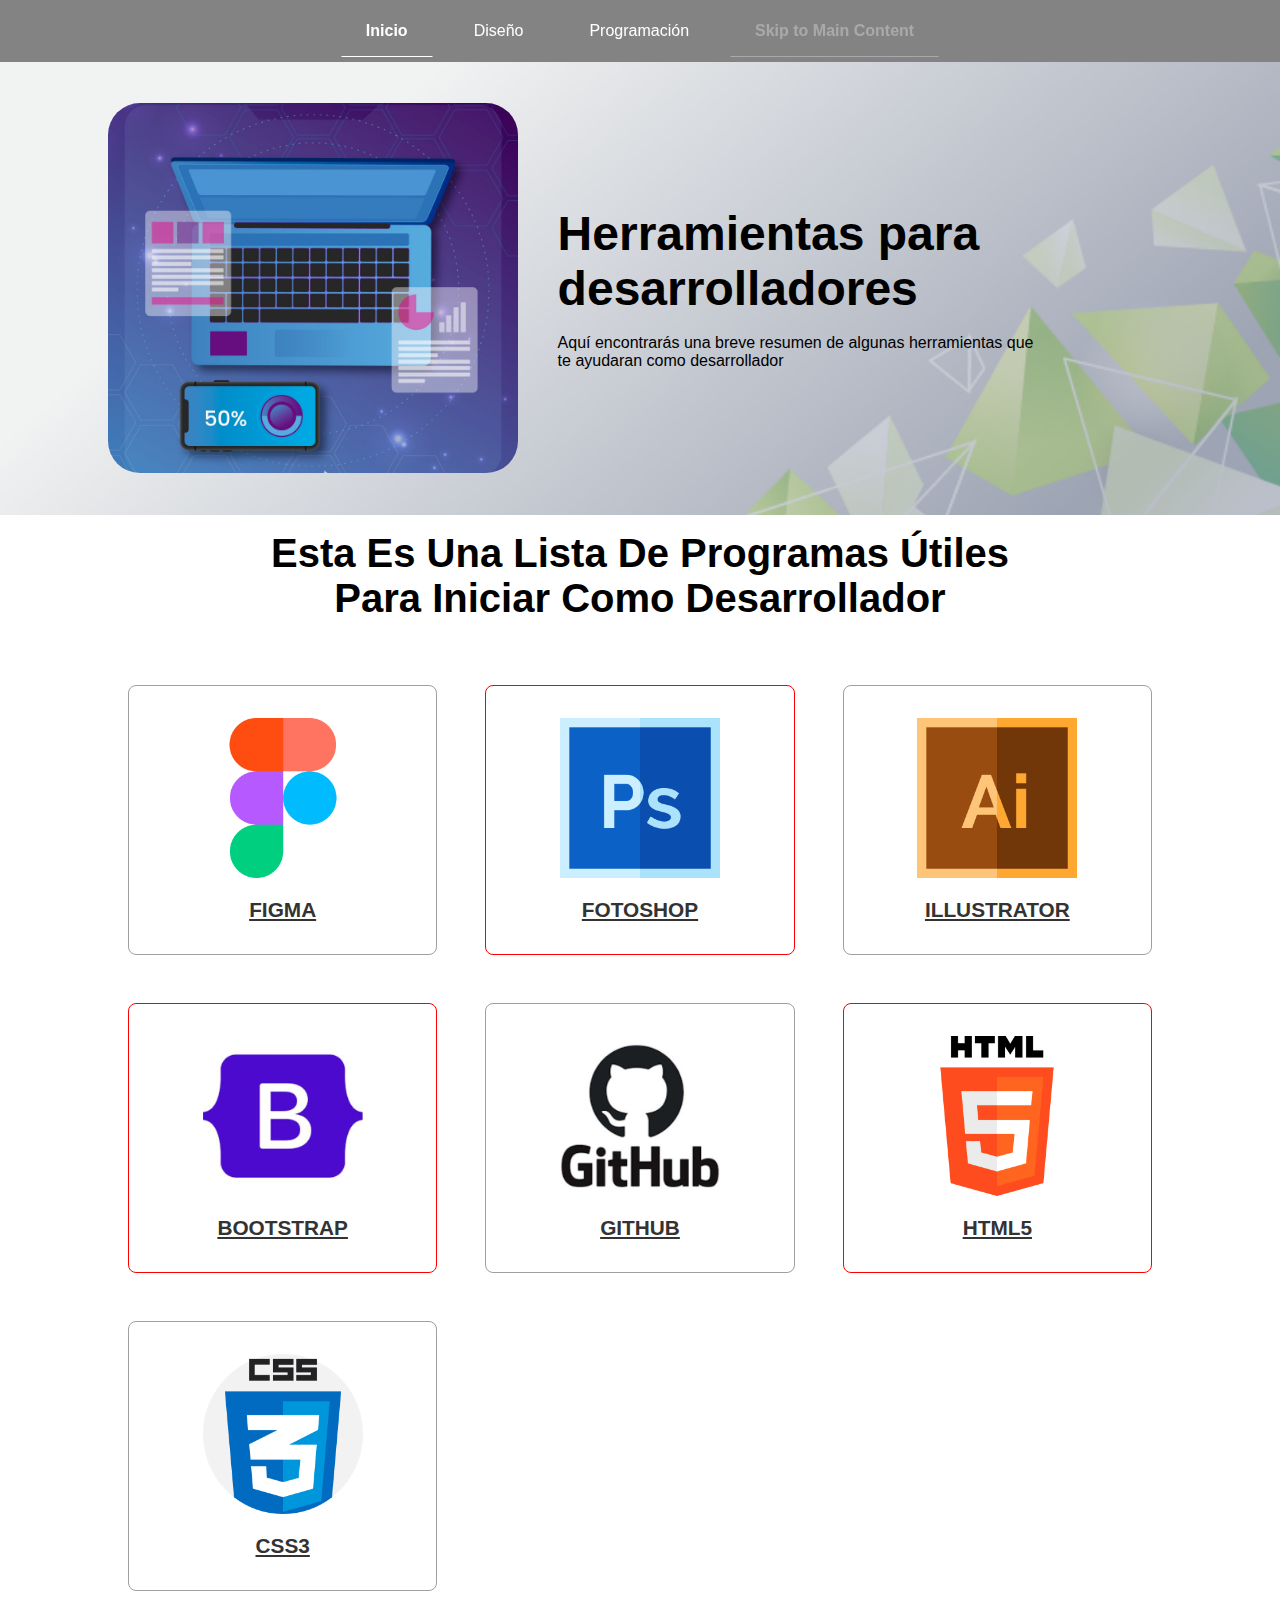
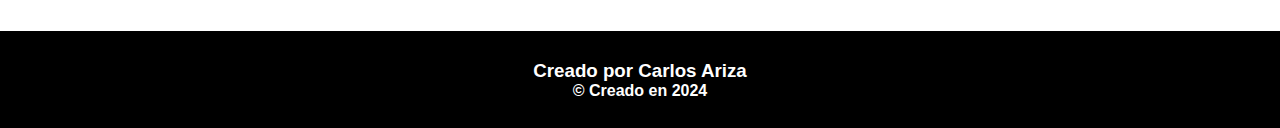
<file: index.html>
<!DOCTYPE html>
<html lang="es">
<head>
    <meta charset="UTF-8">
    <meta name="viewport" content="width=device-width, initial-scale=1.0">
    <title>Página de bienvenida</title>
    <link rel="stylesheet" href="css/styles.css">
</head>
<body>


    <nav>
        <ul>
            <li><a href="#" class="active">Inicio</a></li>
            <li><a href="design.html">Diseño</a></li>
            <li><a href="programming.html">Programación</a></li>
            <li><a href="#Main" class="link">Skip to Main Content</a></li>
        </ul>
    </nav>

    <header>
        <div class="container">
            <figure>
                <img src="images/computer.jpg" width="100%" alt="Fondo abstracto con triángulos tridimensionales">
                <figcaption>
                    <h1>Herramientas para desarrolladores</h1>
                    <br>    
                    <p>Aquí encontrarás una breve resumen de algunas herramientas que te ayudaran como desarrollador</p>
                </figcaption>
            </figure>
        </div>
    </header>


    <main id="Main">
        <h2>Esta es una lista de programas útiles para iniciar como desarrollador</h2>
        <div class="gallery">
            <div class="gallery-item">
                <figure>
                    <img src="images/figma.png" alt="Logo figma" title="figma">
                    <figcaption><a href="design.html">Figma</a></figcaption>
                </figure>
            </div>            
            <div class="gallery-item">
                <figure>
                    <img src="images/photoshop.png" alt="Logo photoshop" title="photoshop">
                    <figcaption><a href="design.html">Fotoshop</a></figcaption>
                </figure>
            </div>            
            <div class="gallery-item">
                <figure>
                    <img src="images/ilustrador.png" alt="logo illustrator" title="illustrator">
                    <figcaption><a href="design.html">Illustrator</a></figcaption>
                </figure>
            </div>            
            <div class="gallery-item">
                <figure>
                    <img src="images/bootstrap logo.jpg" alt="logo Bootstrap" title="Bootstrap">
                    <figcaption><a href="">Bootstrap</a></figcaption>
                </figure>
            </div>            
            <div class="gallery-item">
                <figure>
                    <img src="images/github logo.jpg" alt="logo github" title="github">
                    <figcaption><a href="">GitHub</a></figcaption>
                </figure>
            </div>            
            <div class="gallery-item">
                <figure>
                    <img src="images/html-5.png" alt="logo html 5" title="5">
                    <figcaption><a href="">HTML5</a></figcaption>
                </figure>
            </div>            
            <div class="gallery-item">
                <figure>
                    <img src="images/css.png" alt="logo css" title="css">
                    <figcaption><a href="">CSS3</a></figcaption>
                </figure>
            </div>            
        </div>
        
    </main>

    <footer>
        <h3>Creado por Carlos Ariza</h3>
        <h4>&copy Creado en 2024</h4>
    </footer>
</body>
</html>
</file>
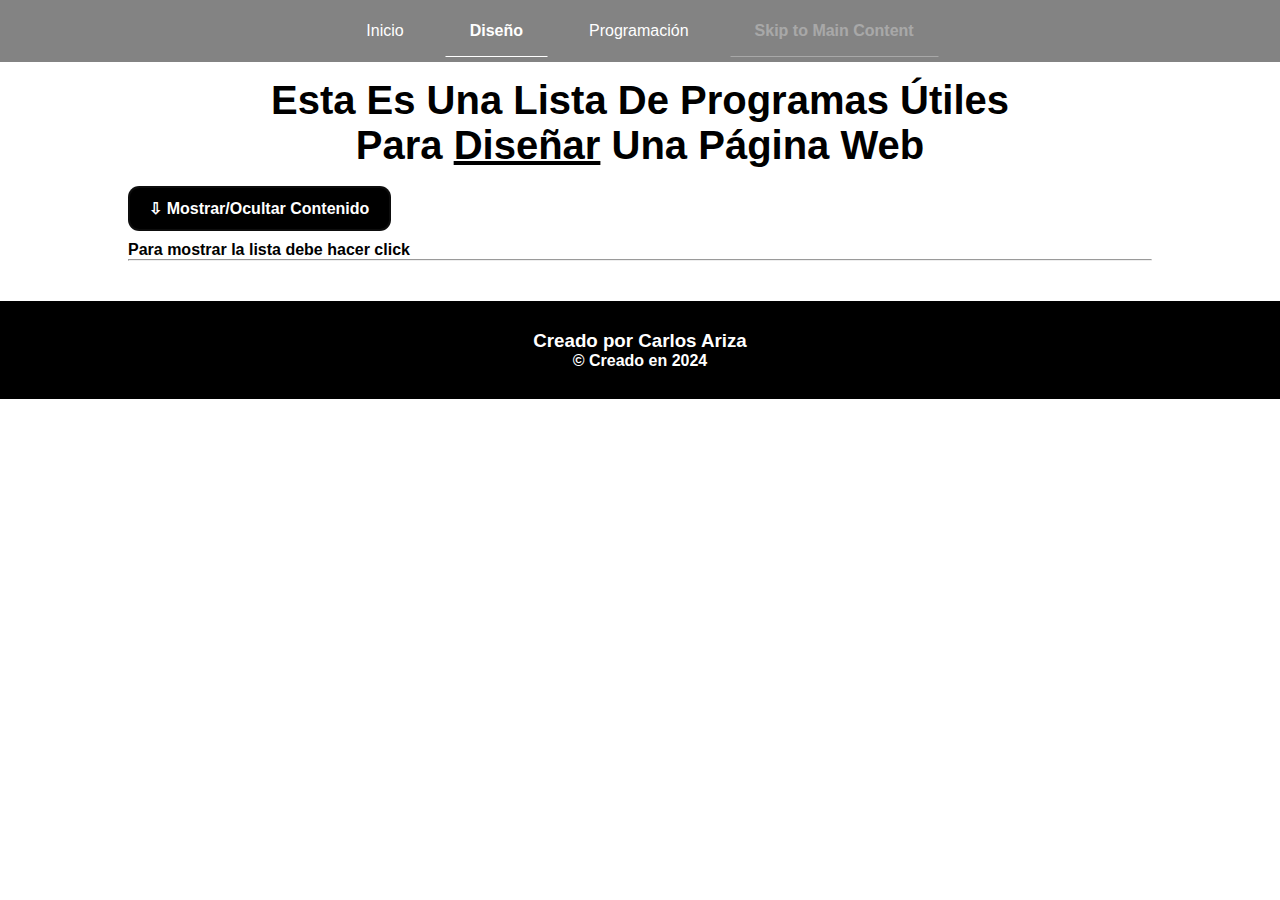
<file: design.html>
<!DOCTYPE html>
<html lang="es">
<head>
    <meta charset="UTF-8">
    <meta name="viewport" content="width=device-width, initial-scale=1.0">
    <title>Acerca de</title>
    <link rel="stylesheet" href="css/styles.css">
</head>
<body>
    <nav>
        <ul>
            <li><a href="index.html">Inicio</a></li>
            <li><a href="design.html" class="active">Diseño</a></li>
            <li><a href="programming.html">Programación</a></li>
            <li><a href="#Main" class="link">Skip to Main Content</a></li>
        </ul>
    </nav>

    <main id="Main">
        <h2>Esta es una lista de programas útiles para <u>diseñar</u> una página web</h2>
        <br>
        <div>
            <input type="checkbox" id="toggle" style="display: none;">
            <label for="toggle"><span>&#8681</span> Mostrar/Ocultar Contenido</label>
            <div class="toggle-content">
                <div class="gallery">
                    <div class="gallery-item">
                        <figure>
                            <img src="images/figma.png" alt="Logo figma" title="figma">
                            <figcaption><a href="https://www.figma.com/" target="_blank">Figma</a><h3></h3></figcaption>
                        </figure>
                        <p>Es un programa que sirve para diseñar interfaces de usuario y prototipos interactivos. Su finalidad principal es facilitar la colaboración en tiempo real entre diseñadores y equipos.</p>
                    </div>            
                    <div class="gallery-item">
                        <figure>
                            <img src="images/photoshop.png" alt="Logo photoshop" title="photoshop">
                            <figcaption><a href="https://www.adobe.com/co/products/photoshop.html" target="_blank">Fotoshop</a><h3></h3></figcaption>
                        </figure>
                        <p>Es un programa que funciona para editar imágenes y retocar fotografías. Su finalidad es crear gráficos digitales y realizar manipulación avanzada de imágenes.</p>
                    </div>            
                    <div class="gallery-item">
                        <figure>
                            <img src="images/ilustrador.png" alt="logo illustrator" title="illustrator">
                            <figcaption><a href="https://www.adobe.com/co/products/photoshop.html" target="_blank">Illustrator</a><h3></h3></figcaption>
                        </figure>
                        <p>Es un software que sirve para crear gráficos vectoriales. Su finalidad es diseñar logotipos, ilustraciones y elementos que puedan escalarse sin perder calidad.</p>
                    </div>
                </div>
            </div>
            <h4>Para mostrar la lista debe hacer click</h4>
        </div>
        <hr>
    </main>
    <footer>
        <h3>Creado por Carlos Ariza</h3>
        <h4>&copy Creado en 2024</h4>
    </footer>
</body>
</html>
</file>
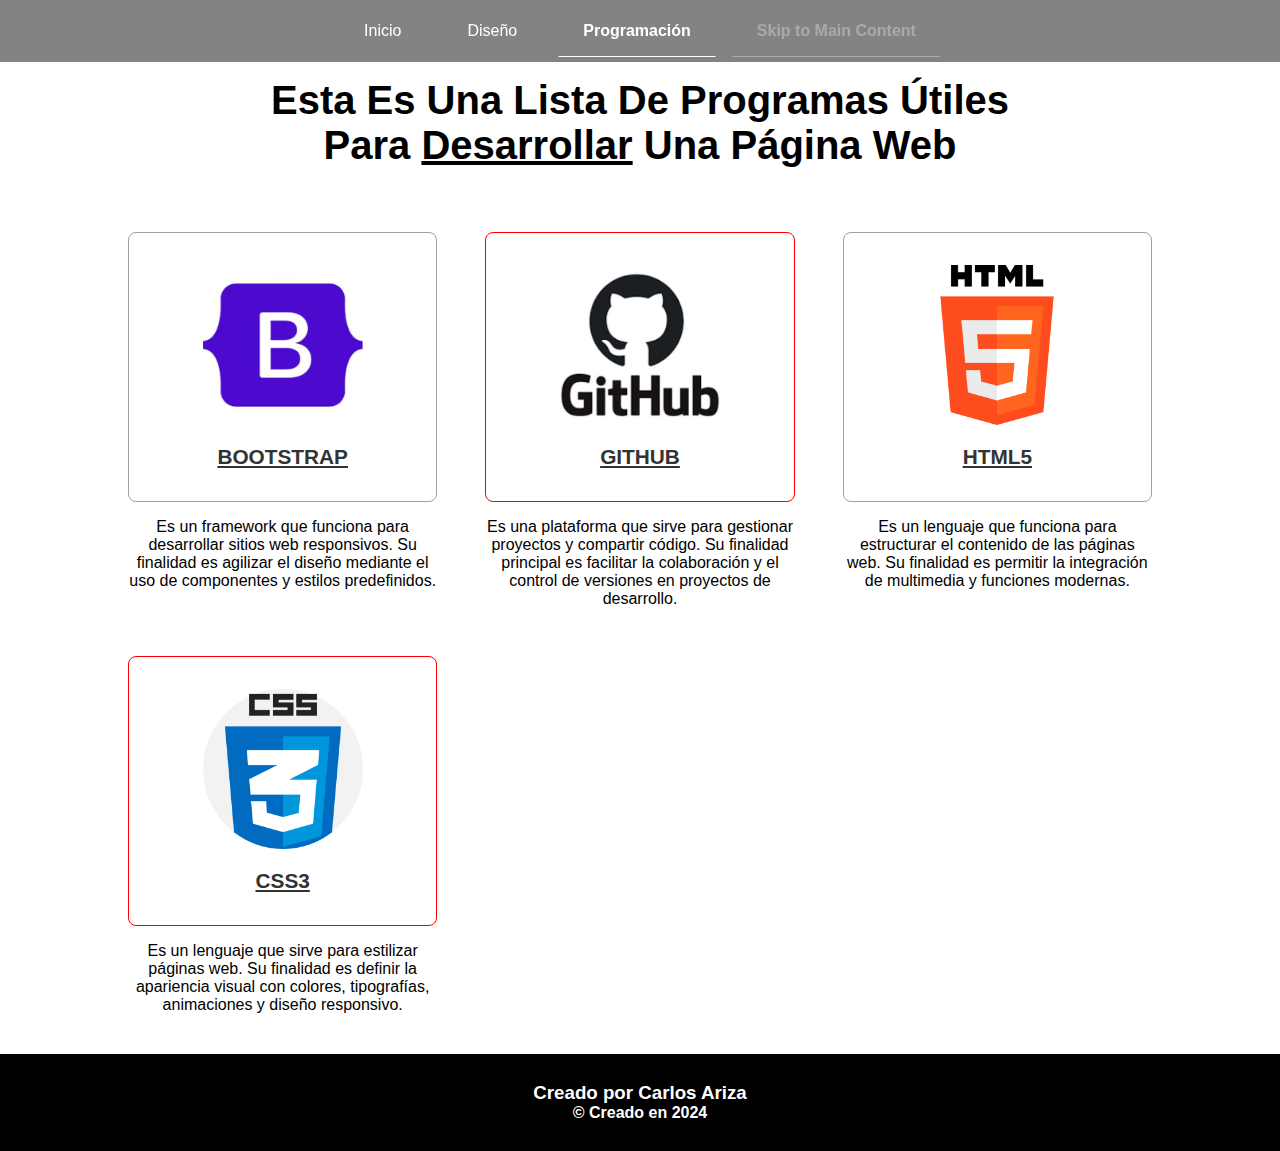
<file: programming.html>
<!DOCTYPE html>
<html lang="es">
<head>
    <meta charset="UTF-8">
    <meta name="viewport" content="width=device-width, initial-scale=1.0">
    <title>Página de bienvenida</title>
    <link rel="stylesheet" href="css/styles.css">
</head>
<body>


    <nav>
        <ul>
            <li><a href="index.html">Inicio</a></li>
            <li><a href="design.html">Diseño</a></li>
            <li><a href="programming.html" class="active">Programación</a></li>
            <li><a href="#Main" class="link">Skip to Main Content</a></li>
        </ul>
    </nav>

    <main>
        <h2>Esta es una lista de programas útiles para <u>desarrollar</u> una página web</h2>
        <div id="Main">

        </div>
        <div class="gallery">
            <div class="gallery-item">
                <figure>
                    <img src="images/bootstrap logo.jpg" alt="logo Bootstrap" title="Bootstrap">
                    <figcaption><a href="https://getbootstrap.com/" target="_blank">Bootstrap</a><h3></h3></figcaption>
                </figure>
                <p>Es un framework que funciona para desarrollar sitios web responsivos. Su finalidad es agilizar el diseño mediante el uso de componentes y estilos predefinidos.</p>
            </div>            
            <div class="gallery-item">
                <figure>
                    <img src="images/github logo.jpg" alt="logo github" title="github">
                    <figcaption><a href="https://github.com/" target="_blank">GitHub</a><h3></h3></figcaption>
                </figure>
                <p>Es una plataforma que sirve para gestionar proyectos y compartir código. Su finalidad principal es facilitar la colaboración y el control de versiones en proyectos de desarrollo.</p>
            </div>            
            <div class="gallery-item">
                <figure>
                    <img src="images/html-5.png" alt="logo html 5" title="5">
                    <figcaption><a href="https://www.w3schools.com/" target="_blank">HTML5</a><h3></h3></figcaption>
                </figure>
                <p>Es un lenguaje que funciona para estructurar el contenido de las páginas web. Su finalidad es permitir la integración de multimedia y funciones modernas.</p>
            </div>            
            <div class="gallery-item">
                <figure>
                    <img src="images/css.png" alt="logo css" title="css">
                    <figcaption><a href="https://www.w3schools.com/" target="_blank">CSS3</a><h3></h3></figcaption>
                </figure>
                <p>Es un lenguaje que sirve para estilizar páginas web. Su finalidad es definir la apariencia visual con colores, tipografías, animaciones y diseño responsivo.</p>
            </div>            
        </div>
    </main>
    <footer>
        <h3>Creado por Carlos Ariza</h3>
        <h4>&copy Creado en 2024</h4>
    </footer>
</body>
</html>
</file>
<file: css/styles.css>
html {
    scroll-behavior: smooth;
}
* {
    margin: 0;
    padding: 0;
    box-sizing: border-box;
}

.container {
    width: 80%;
    margin: 0 auto;
}
body {
    font-family: Arial, Helvetica, sans-serif;
}

a {
    color: #333;
}


header {
    background-image: url(../images/bgAbstract.png);
    background-size: cover;
    background-repeat: no-repeat;
    background-position: right;
    /* margin-top: 3em; */
    padding: 2.6rem 0;
}

header figure {
    display: grid;
    grid-template-columns: 40% 60%;
    justify-content: center;
    align-items: center;
    gap: 2.5rem;
}
header figure img {
    width: 100%;
    border-radius: 2rem;
}
header figure  figcaption h1{
    font-size: 3em;
}
header figure  figcaption p{
    font-size: 1em;
    max-width: 30rem;
}


nav {
    background-color: #0a0a0a81;
    width: 100%;
    padding: .3rem 3rem;
    margin: 0 auto;
    position: sticky;
    top: 0;
    z-index: 100;
}

nav ul {
    display: flex;
    align-items: center;
    justify-content: center;

    list-style: none;
    gap: 1rem;
}

nav ul li:hover a,
nav ul li:hover a.active {
    border: 1px solid #fff;
    border-radius: .5rem;
}

nav ul li a {
    border: 1px solid #ffffff00;
    transition: .3s ease all;
    padding: 1em 1.5em;
    color: white;
    display: block;
    font-weight: 100;
    text-decoration: none;
}
nav ul li a.active {
    font-weight: bold;
    border: 1px solid transparent;
    border-bottom-color: white;
}

li .link {
    font-weight: bold;
    border: 1px solid transparent;
    border-bottom-color: white;
}
li .link{
    opacity: .3;
    color: #fff;
}
li .link:hover,
li .link:checked,
li .link:focus {
    opacity: 1;
    font-weight: bold;
    border: 1px solid #fff;
}

main {
    max-width: 80%;
    margin: 0 auto;
    padding: 1rem 0;
    flex-grow: 1;
}
main h2 {
    font-size: 2.5em;
    max-width: 20em;
    text-align: center;
    margin: auto;
    text-transform: capitalize;
}

.gallery {
    margin-top: 4rem;
    display: grid;
    grid-template-columns: 1fr 1fr 1fr;
    gap: 3rem;
    justify-content: center;
}
.gallery-item p{
margin-top: 1rem;
text-align: center;
}

.gallery .gallery-item:nth-child(even) figure{
    border-color: red;
}

.gallery figure {
    text-align: center;
    border: 1px solid #15151568;
    padding: 2rem .5rem;
    border-radius: .5rem;
}
.gallery figure figcaption {
    font-size: 1.3rem;
    font-weight: 600;
    text-transform: uppercase;
}
.gallery figure img {
    width: 100%;
    max-width: 10rem;
    margin-bottom: 1rem;
    transition: .3s ease all;
}
.gallery figure:hover img{
    transform: scale(1.1);
}

.toggle-content {
    display: none;
    padding: 10px;
}

/* Mostrar el div cuando el checkbox está activado */

input[type="checkbox"]:checked ~ .toggle-content {
    display: block;
}

/* Estilo del checkbox */
label {
    display: inline-block;
    cursor: pointer;
    font-size: 16px;
    margin-bottom: 10px;
    border: 2px solid rgba(46, 45, 45, 0.29);
    padding: .7rem 1.2rem;
    font-weight: bold;
    border-radius: .7rem;
    background: #000;
    color: white;
}
input[type="checkbox"]:checked ~ label {
    background: #fff;
    color: #000;
}

.toggle-content .gallery {
    margin-top: 0rem;
}

footer {
    background: #000;
    text-align: center;
    color: #fff;
    padding: 1.8rem 0;
    margin-top: 1.5rem;
}
</file>
